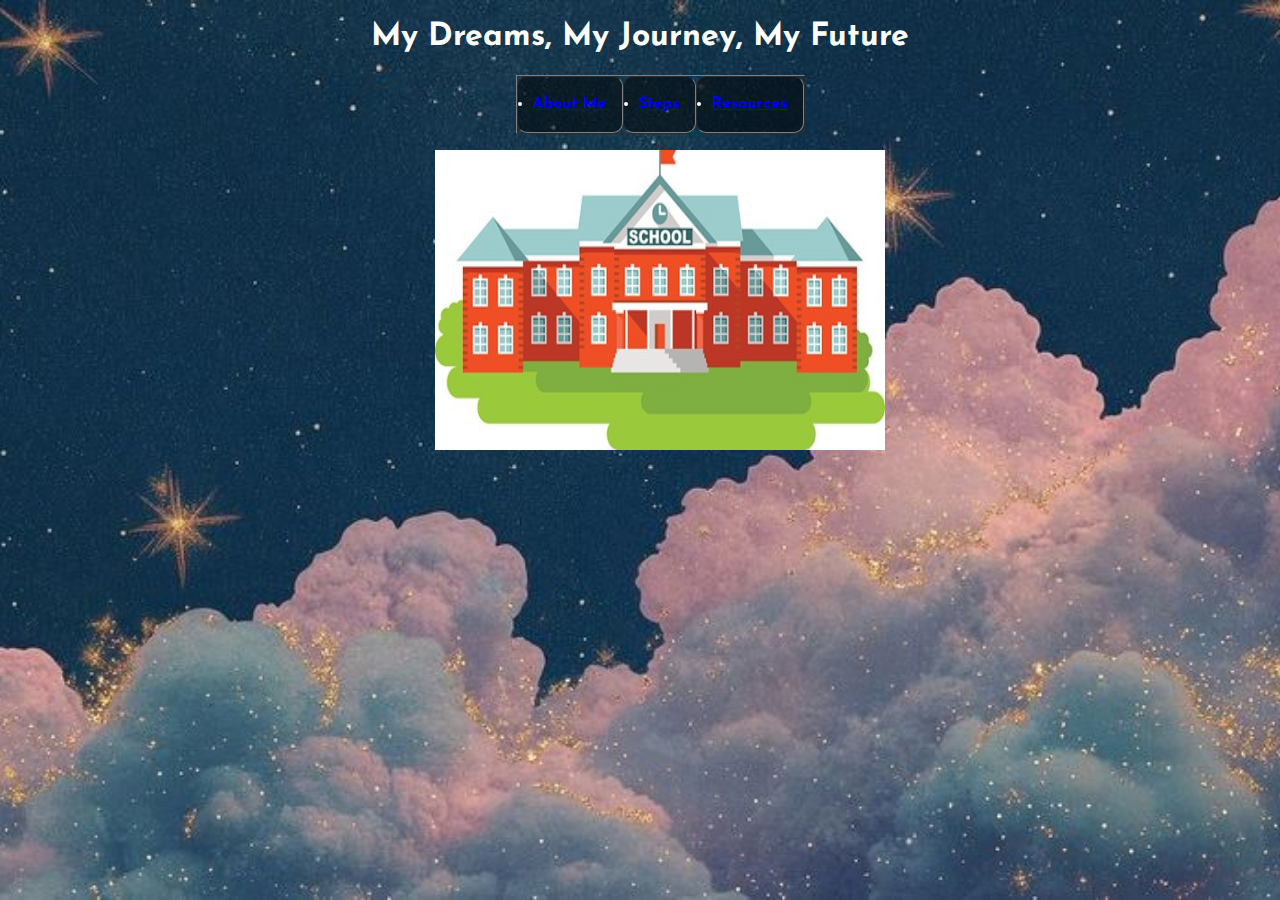
<file: index.html>
<!DOCTYPE html>
<html lang="en">
<head>
<link href="https://fonts.googleapis.com/css2?family=Josefin+Sans&display=swap" rel="stylesheet">
<link rel="stylesheet" href"mystyle.css"> 
<style>

  body{
            background-image: url("background.jpg");
            background-size: cover;
            background-repeat: no-repeat;
            background-attachment: fixed;
            background-position: center;
            font-family: 'Josefin Sans', sans-serif;
            color: white;
            margin: 0;
            padding: 0;
}
th{
            max-width: 800px;
            margin: 0 auto 20px;
            line-height: 1.6;
            background-color: rgba(0, 0, 0, 0.5); /* Transparent black background for better text contrast */
            padding: 15px;
            border-radius: 10px;
        }

       
</style>
 <meta charset="UTF-8">
<center>
 <title>Web CSS Exercises</title>
</head>

<body>

<h1>My Dreams, My Journey, My Future</h1>

<ul>

<table border="1" cellpadding="8" cellspacing="0">
  <tr>
    <th><li><a href="exercise1.html">About Me</a></li></th>
    <th><li><a href="exercise2.html">Steps</a></li></th>
    <th><li><a href="exercise3.html">Resources</a></li></th>
  </tr>

</table>
<p> </p>

<img src="pic2.jpg" width="450" height="300">
</ul>
</center>
</body>
</html>
</file>
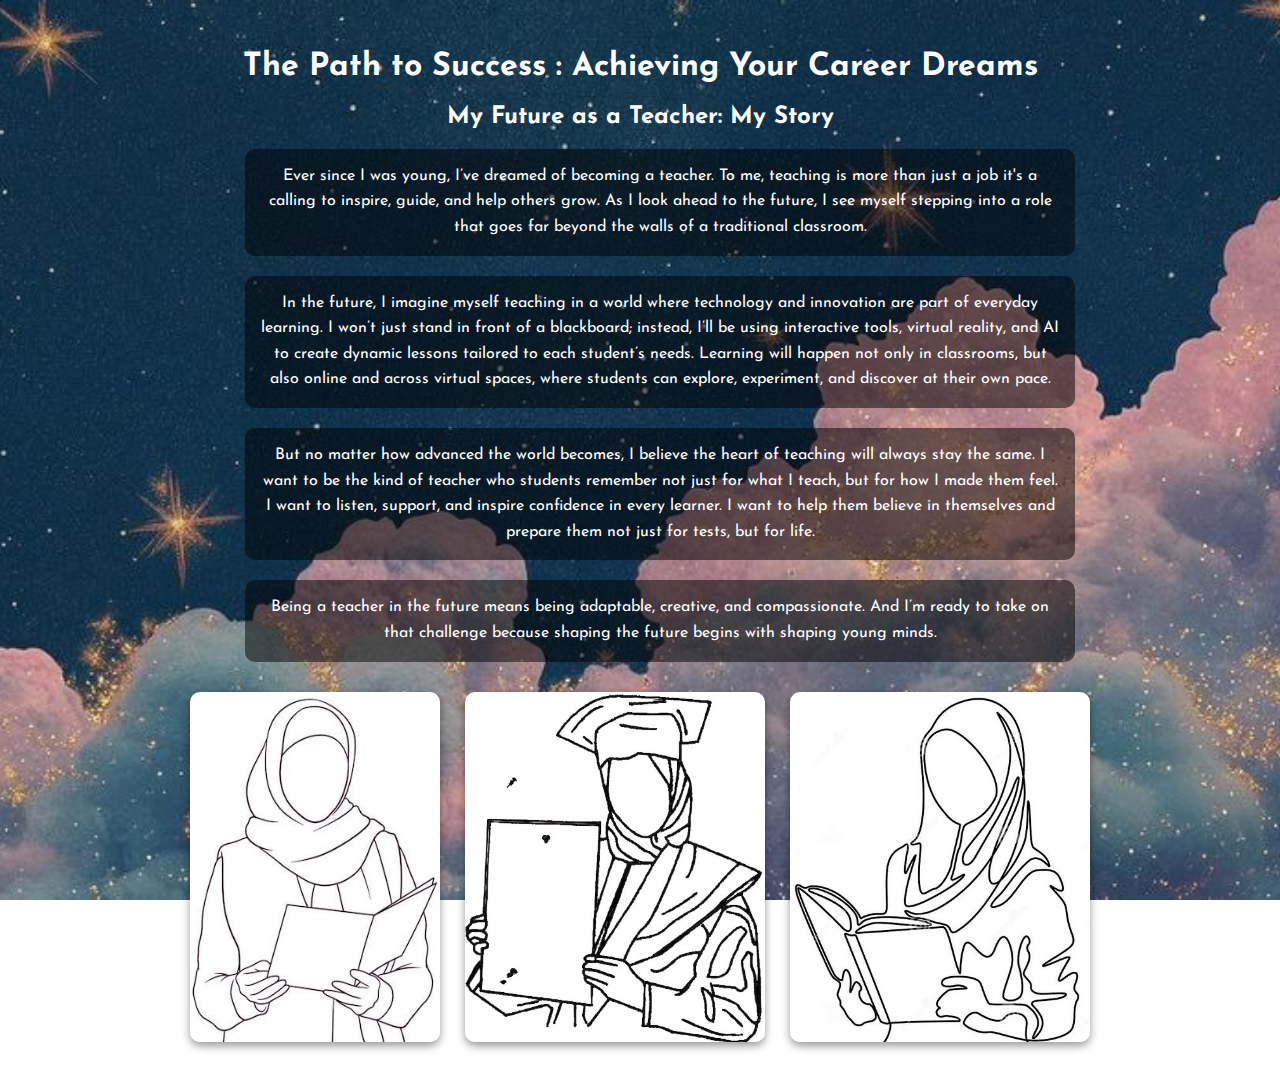
<file: exercise1.html>
<!DOCTYPE html>
<html>
<head>
<link href="https://fonts.googleapis.com/css2?family=Josefin+Sans&display=swap" rel="stylesheet">
<link rel="stylesheet" href="style.css">
<style>

  body{
            background-image: url("background.jpg");
            background-size: cover;
            background-repeat: no-repeat;
            background-attachment: fixed;
            background-position: center;
            font-family: 'Josefin Sans', sans-serif;
            color: white;
            margin: 0;
            padding: 0;
        } 
</style>

    <title>The Path to Success:Achieving Your Career Dreams </title>

</head>
<body>
<center>
 <h1>The Path to Success : Achieving Your Career Dreams</h1>

       <h2>My Future as a Teacher: My Story</h2>
<ul>

    <p>Ever since I was young, I’ve dreamed of becoming a teacher. To me, teaching is more than just a job it's a calling to inspire, guide, and help others grow. As I look ahead to the future, I see myself stepping into a role that goes far beyond the walls of a traditional classroom.</p>


    <p>In the future, I imagine myself teaching in a world where technology and innovation are part of everyday learning. I won’t just stand in front of a blackboard; instead, I’ll be using interactive tools, virtual reality, and AI to create dynamic lessons tailored to each student’s needs. Learning will happen not only in classrooms, but also online and across virtual spaces, where students can explore, experiment, and discover at their own pace.</p>

    <p>But no matter how advanced the world becomes, I believe the heart of teaching will always stay the same. I want to be the kind of teacher who students remember not just for what I teach, but for how I made them feel. I want to listen, support, and inspire confidence in every learner. I want to help them believe in themselves and prepare them not just for tests, but for life.</p>

    <p>Being a teacher in the future means being adaptable, creative, and compassionate. And I’m ready to take on that challenge because shaping the future begins with shaping young minds.</p>

</ul>
<img src="pic1.jpg" width="250" height="350">
<img src="pic5.jpg" width="300" height="350">
<img src="pic6.jpg" width="300" height="350">

</center>

</body>
</html>
</file>
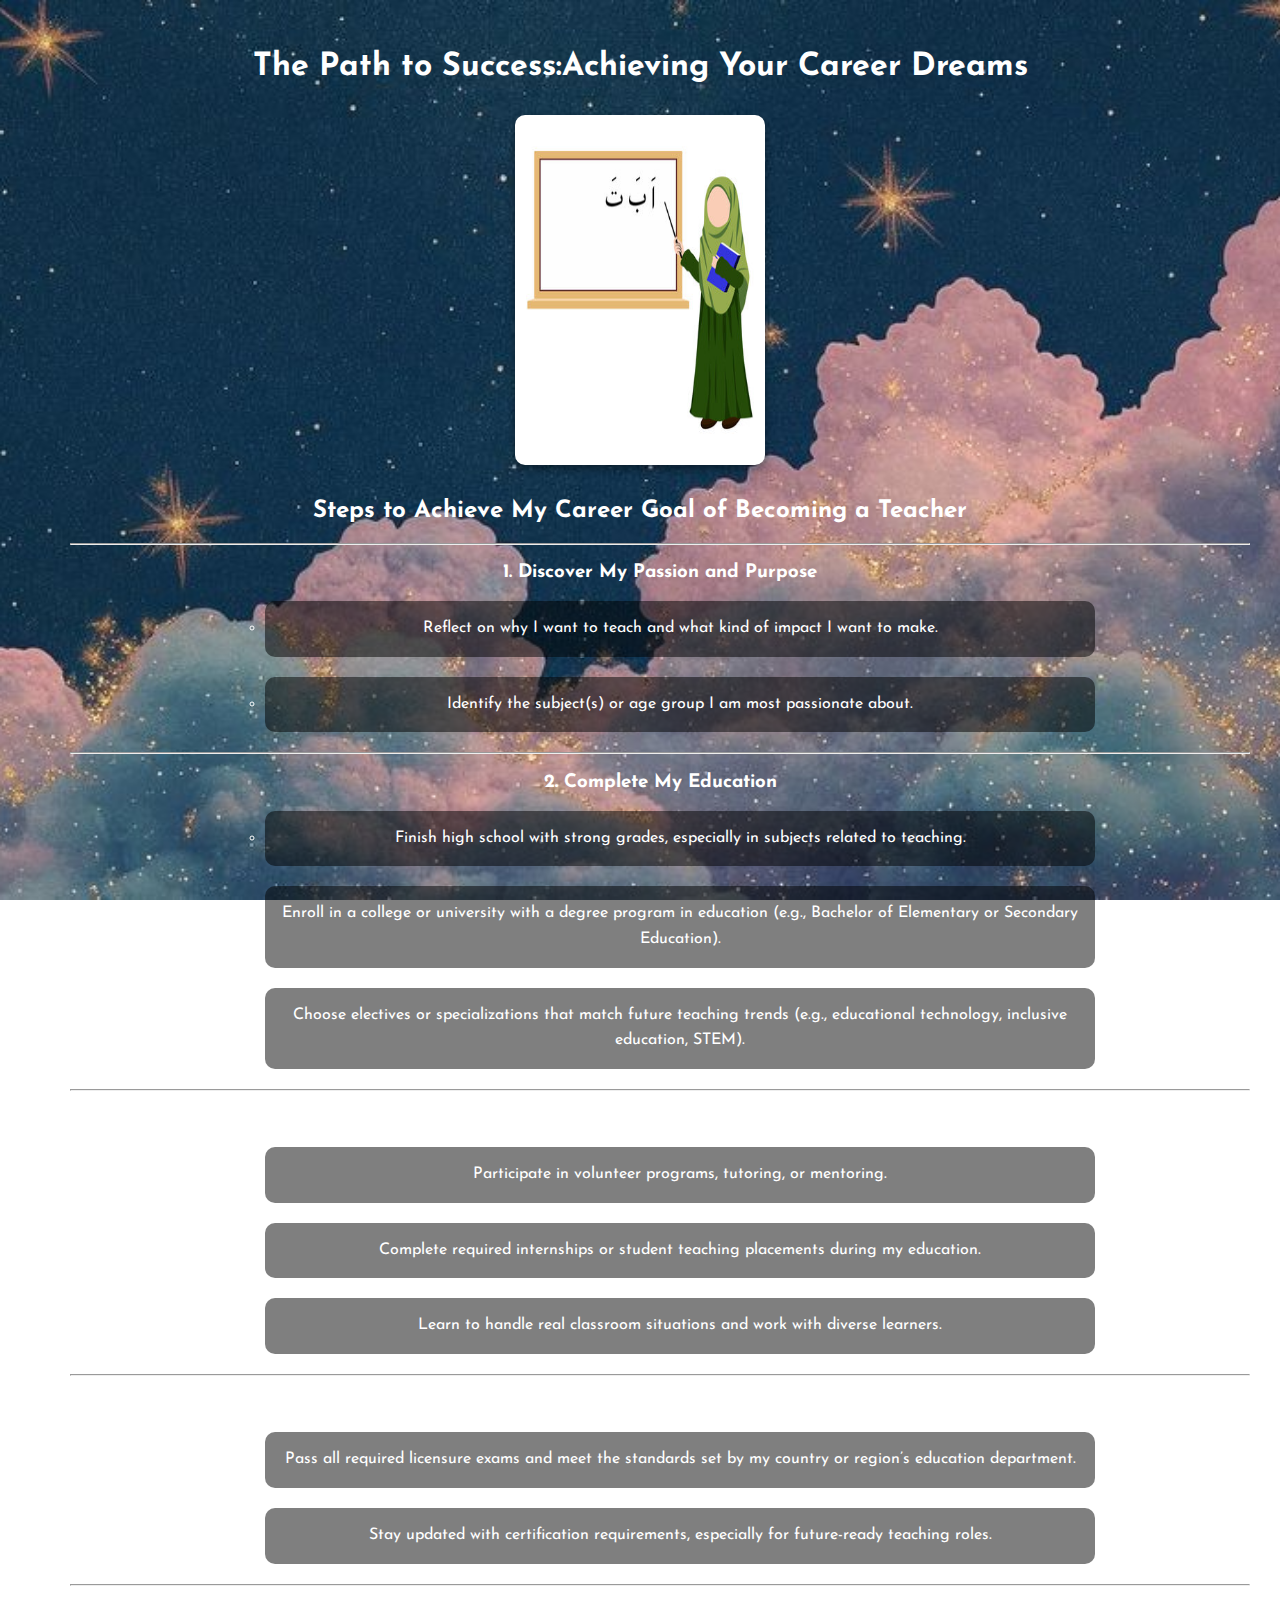
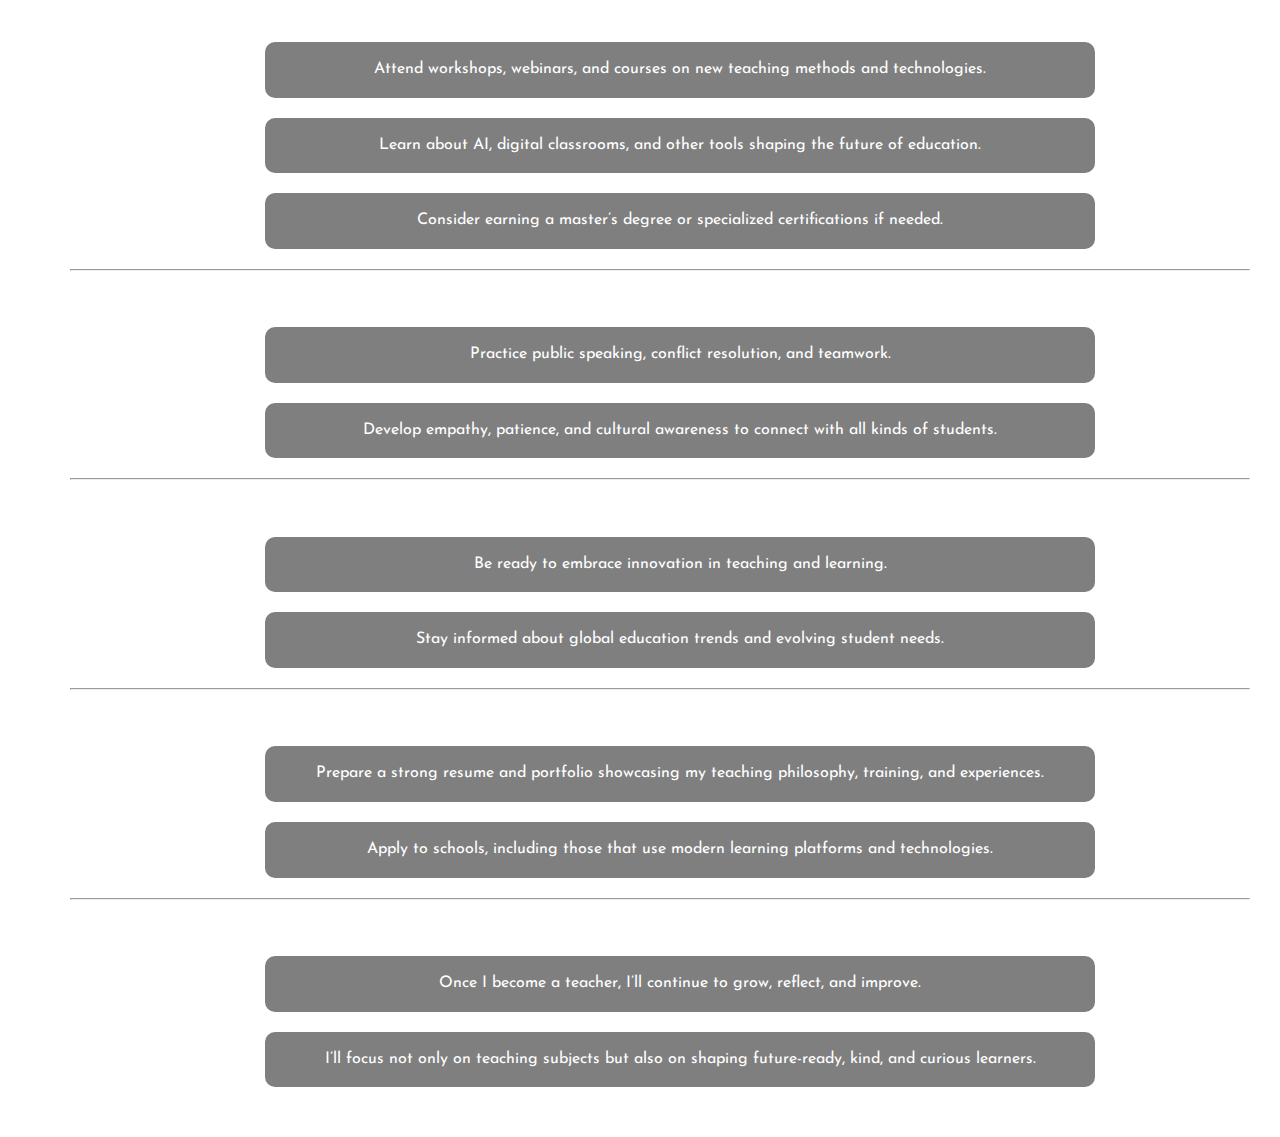
<file: exercise2.html>
<!DOCTYPE html>
<html>
<head>

<link href="https://fonts.googleapis.com/css2?family=Josefin+Sans&display=swap" rel="stylesheet">
<link rel="stylesheet" href="style.css">

    <title>The Path to Success:Achieving Your Career Dreams </title>
</head>
<body>
<style>
  body{
            background-image: url("background.jpg");
            background-size: cover;
            background-repeat: no-repeat;
            background-attachment: fixed;
            background-position: center;
            font-family: 'Josefin Sans', sans-serif;
            color: white;
            margin: 0;
            padding: 0;
        } 
li{
            max-width: 800px;
            margin: 0 auto 20px;
            line-height: 1.6;
            background-color: rgba(0, 0, 0, 0.5);
            padding: 15px;
            border-radius: 10px;
     

</style>

<center>
 <h1>The Path to Success:Achieving Your Career Dreams</h1>

<img src="pic3.jpg" width="250" height="350">
 <h2>Steps to Achieve My Career Goal of Becoming a Teacher</h2>

<ul>
<hr>
 <h3>1. Discover My Passion and Purpose</h3>
<ul>
    <li>Reflect on why I want to teach and what kind of impact I want to make.</li>
    <li>Identify the subject(s) or age group I am most passionate about.</li>
</ul>
 <hr>
 <h3>2. Complete My Education</h3>
<ul>
    <li>Finish high school with strong grades, especially in subjects related to teaching.</li>
    <li>Enroll in a college or university with a degree program in education (e.g., Bachelor of Elementary or Secondary Education).</li>
    <li>Choose electives or specializations that match future teaching trends (e.g., educational technology, inclusive education, STEM).</li>
</ul>
<hr>
<h3>3. Gain Teaching Experience</h3>
<ul> 
    <li>Participate in volunteer programs, tutoring, or mentoring.</li>
    <li>Complete required internships or student teaching placements during my education.</li>
    <li>Learn to handle real classroom situations and work with diverse learners.</li>
</ul>
<hr>
 <h3>4. Get Licensed or Certified</h3>
<ul>
    <li>Pass all required licensure exams and meet the standards set by my country or region’s education department.</li>
    <li>Stay updated with certification requirements, especially for future-ready teaching roles.</li>
</ul>
<hr>
<h3>5. Continue Professional Development</h3>
<ul>
    <li>Attend workshops, webinars, and courses on new teaching methods and technologies.</li>
    <li>Learn about AI, digital classrooms, and other tools shaping the future of education.</li>
    <li>Consider earning a master’s degree or specialized certifications if needed.</li>
</ul>
<hr>
<h3>6. Build Strong Communication and Leadership Skills</h3>
<ul>
    <li>Practice public speaking, conflict resolution, and teamwork.</li>
    <li>Develop empathy, patience, and cultural awareness to connect with all kinds of students.</li>
    
</ul>
<hr>
<h3>7. Stay Adaptable and Open to Change</h3>
<ul>
    <li>Be ready to embrace innovation in teaching and learning.</li>
    <li>Stay informed about global education trends and evolving student needs.</li>
    
</ul>
<hr>
<h3>8. Apply for Teaching Jobs</h3>
<ul>
    <li>Prepare a strong resume and portfolio showcasing my teaching philosophy, training, and experiences.</li>
    <li> Apply to schools, including those that use modern learning platforms and technologies.
</li>
    
</ul>
<hr>
<h3>9. Make a Difference</h3>
<ul>
    <li>Once I become a teacher, I’ll continue to grow, reflect, and improve.</li>
    <li>I’ll focus not only on teaching subjects but also on shaping future-ready, kind, and curious learners.</li>
    
</ul>
</ul>












</center>
</body>
</html>
</file>
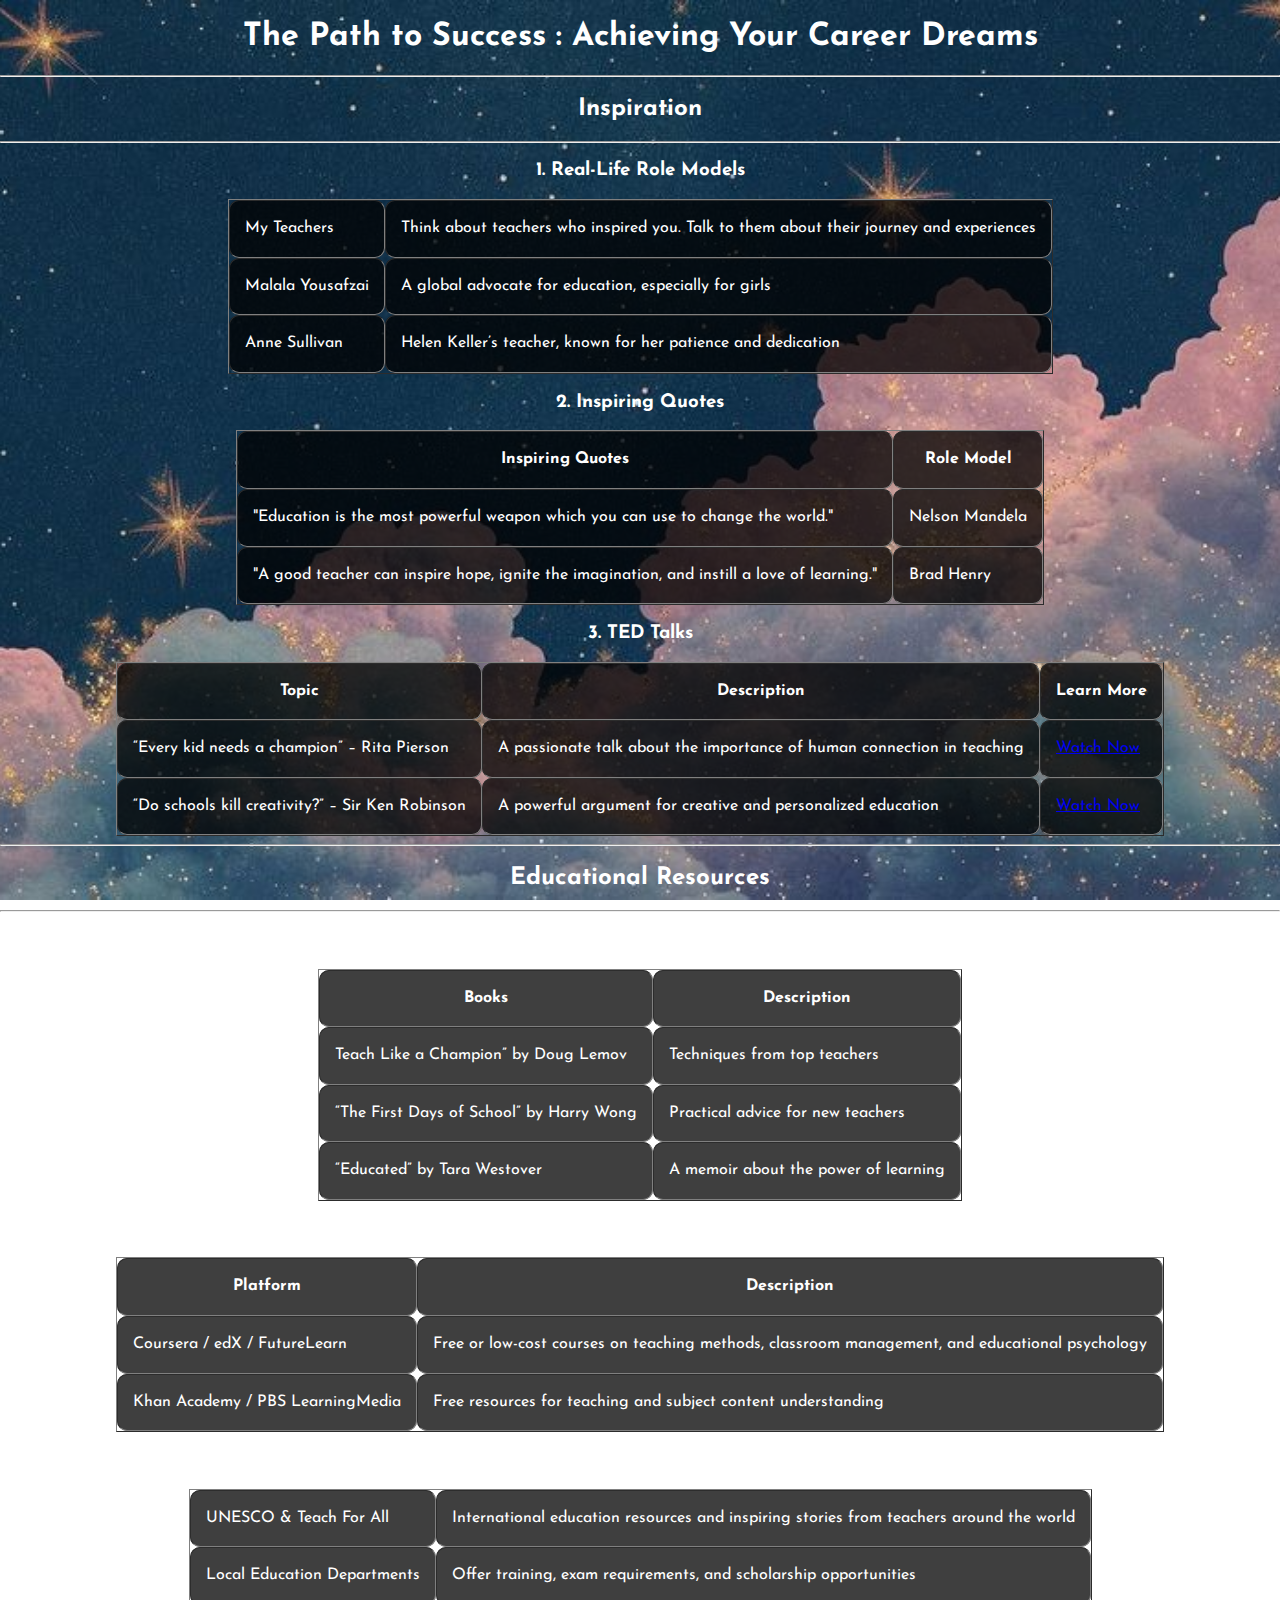
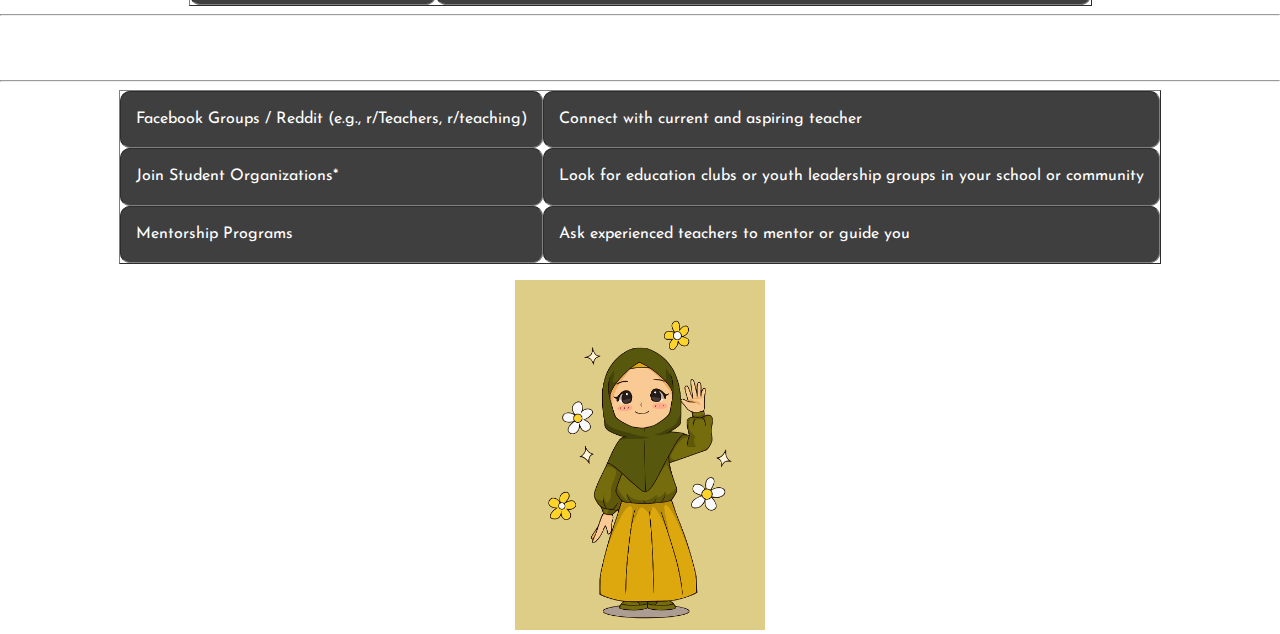
<file: exercise3.html>
<!DOCTYPE html>
<html>
<head>
<link href="https://fonts.googleapis.com/css2?family=Josefin+Sans&display=swap" rel="stylesheet">

<style>

  body{
            background-image: url("background.jpg");
            background-size: cover;
            background-repeat: no-repeat;
            background-attachment: fixed;
            background-position: center;
            font-family: 'Josefin Sans', sans-serif;
            color: white;
            margin: 0;
            padding: 0;
        } 
tr,td,th{
            max-width: 800px;
            margin: 0 auto 20px;
            line-height: 1.6;
            background-color: rgba(0, 0, 0, 0.5); /* Transparent black background for better text contrast */
            padding: 15px;
            border-radius: 10px;
        }
       
</style>
<center>
    <title>The Path to Success : Achieving Your Career Dreams </title>
</head>
<body>

 <h1>The Path to Success : Achieving Your Career Dreams</h1>
<hr>
 <h2>Inspiration</h2>
<hr>
 <h3>1. Real-Life Role Models</h3>

<table border="1" cellpadding="8" cellspacing="0">
<tr>
 <td>My Teachers</td>
 <td>Think about teachers who inspired you. Talk to them about their journey and experiences</td>
</tr>

<tr>
 <td>Malala Yousafzai</td>
 <td>A global advocate for education, especially for girls</td>
</tr>

<tr>
 <td>Anne Sullivan</td>
 <td>Helen Keller’s teacher, known for her patience and dedication</td>
</tr>

</table>


<h3>2. Inspiring Quotes</h3>

<table border="1" cellpadding="8" cellspacing="0">
<tr>
 <th>Inspiring Quotes</th>
 <th>Role Model</th>
</tr>

<tr>
 <td>"Education is the most powerful weapon which you can use to change the world."</td>
 <td>Nelson Mandela</td>
</tr>

<tr>
 <td>"A good teacher can inspire hope, ignite the imagination, and instill a love of learning."</td>
 <td>Brad Henry</td>
</tr>
</table>


<h3>3. TED Talks</h3>

<table border="1" cellpadding="8" cellspacing="0">
<tr>
 <th>Topic </th>
 <th>Description</th>
 <th>Learn More</th>
</tr>

<tr>
 <td>“Every kid needs a champion” – Rita Pierson</td>
 <td>A passionate talk about the importance of human connection in teaching</td>
 <td><a href="https://www.ted.com/talks/rita_pierson_every_kid_needs_a_champion" target="_blank">Watch Now</a></td>
</tr>

<tr>
 <td>“Do schools kill creativity?” – Sir Ken Robinson</td>
 <td>A powerful argument for creative and personalized education</td>
 <td><a href="https://www.ted.com/talks/sir_ken_robinson_do_schools_kill_creativity" target="_blank">Watch Now</a></td>
</tr>

</table>


<hr>
<h2>Educational Resources</h2>
<hr>
<h3>1. Books</h3>

<table border="1" cellpadding="8" cellspacing="0">

<tr>
 <th>Books</th>
 <th>Description</th>
</tr>

<tr>
 <td>Teach Like a Champion” by Doug Lemov</td>
 <td>Techniques from top teachers</td>
</tr>

<tr>
 <td>“The First Days of School” by Harry Wong</td>
 <td>Practical advice for new teachers</td>
</tr>

<tr>
 <td>“Educated” by Tara Westover</td>
 <td>A memoir about the power of learning</td>
</tr>

</table>

<h3>2. Online Platforms</h3>

<table border="1" cellpadding="8" cellspacing="0">

<tr>
 <th>Platform</th>
 <th>Description</th>
</tr>

<tr>
 <td>Coursera / edX / FutureLearn</td>
 <td>Free or low-cost courses on teaching methods, classroom management, and educational psychology</td>
</tr>

<tr>
 <td>Khan Academy / PBS LearningMedia</td>
 <td>Free resources for teaching and subject content understanding</td>
</tr>

</table>


<h3>3. Organizations</h3>

<table border="1" cellpadding="8" cellspacing="0">

<tr>
<td>UNESCO & Teach For All</td>
<td>International education resources and inspiring stories from teachers around the world</td>
</tr>

<tr>
<td>Local Education Departments</td>
<td>Offer training, exam requirements, and scholarship opportunities</td>
</tr>

</table>

<hr>
<h2>Communities and Support</h2>
<hr>
<table border="1" cellpadding="8" cellspacing="0">

<tr>
<td>Facebook Groups / Reddit (e.g., r/Teachers, r/teaching)</td>
<td>Connect with current and aspiring teacher</td>
</tr>

<tr>
<td>Join Student Organizations*</td>
<td>Look for education clubs or youth leadership groups in your school or community</td>
</tr>

<tr>
<td>Mentorship Programs</td>
<td>Ask experienced teachers to mentor or guide you</td>
</tr>

</table>

<p></p>
<img src="pic4.jpg" width="250" height="350">








</center>
</body>
</html>
</file>
<file: style.css>
<rel="stylesheet">
    <link href="https://fonts.googleapis.com/css2?family=Josefin+Sans&display=swap">

    <style>
        body {
            background-image: url('background.jpg'); /* Replace with your background image filename */
            background-size: cover;
            background-repeat: no-repeat;
            background-attachment: fixed;
            background-position: center;
            font-family: 'Josefin Sans', sans-serif;
            color: white;
            margin: 0;
            padding: 0;
        }

        h1, h2 {
            color: white;
        }

        p {
            max-width: 800px;
            margin: 0 auto 20px;
            line-height: 1.6;
            background-color: rgba(0, 0, 0, 0.5); /* Transparent black background for better text contrast */
            padding: 15px;
            border-radius: 10px;
        }

        center {
            display: block;
            text-align: center;
            padding: 30px;
        }

        img {
            margin: 10px;
            border-radius: 10px;
            box-shadow: 0 4px 8px rgba(0,0,0,0.4);
        }
    </style>
</file>
